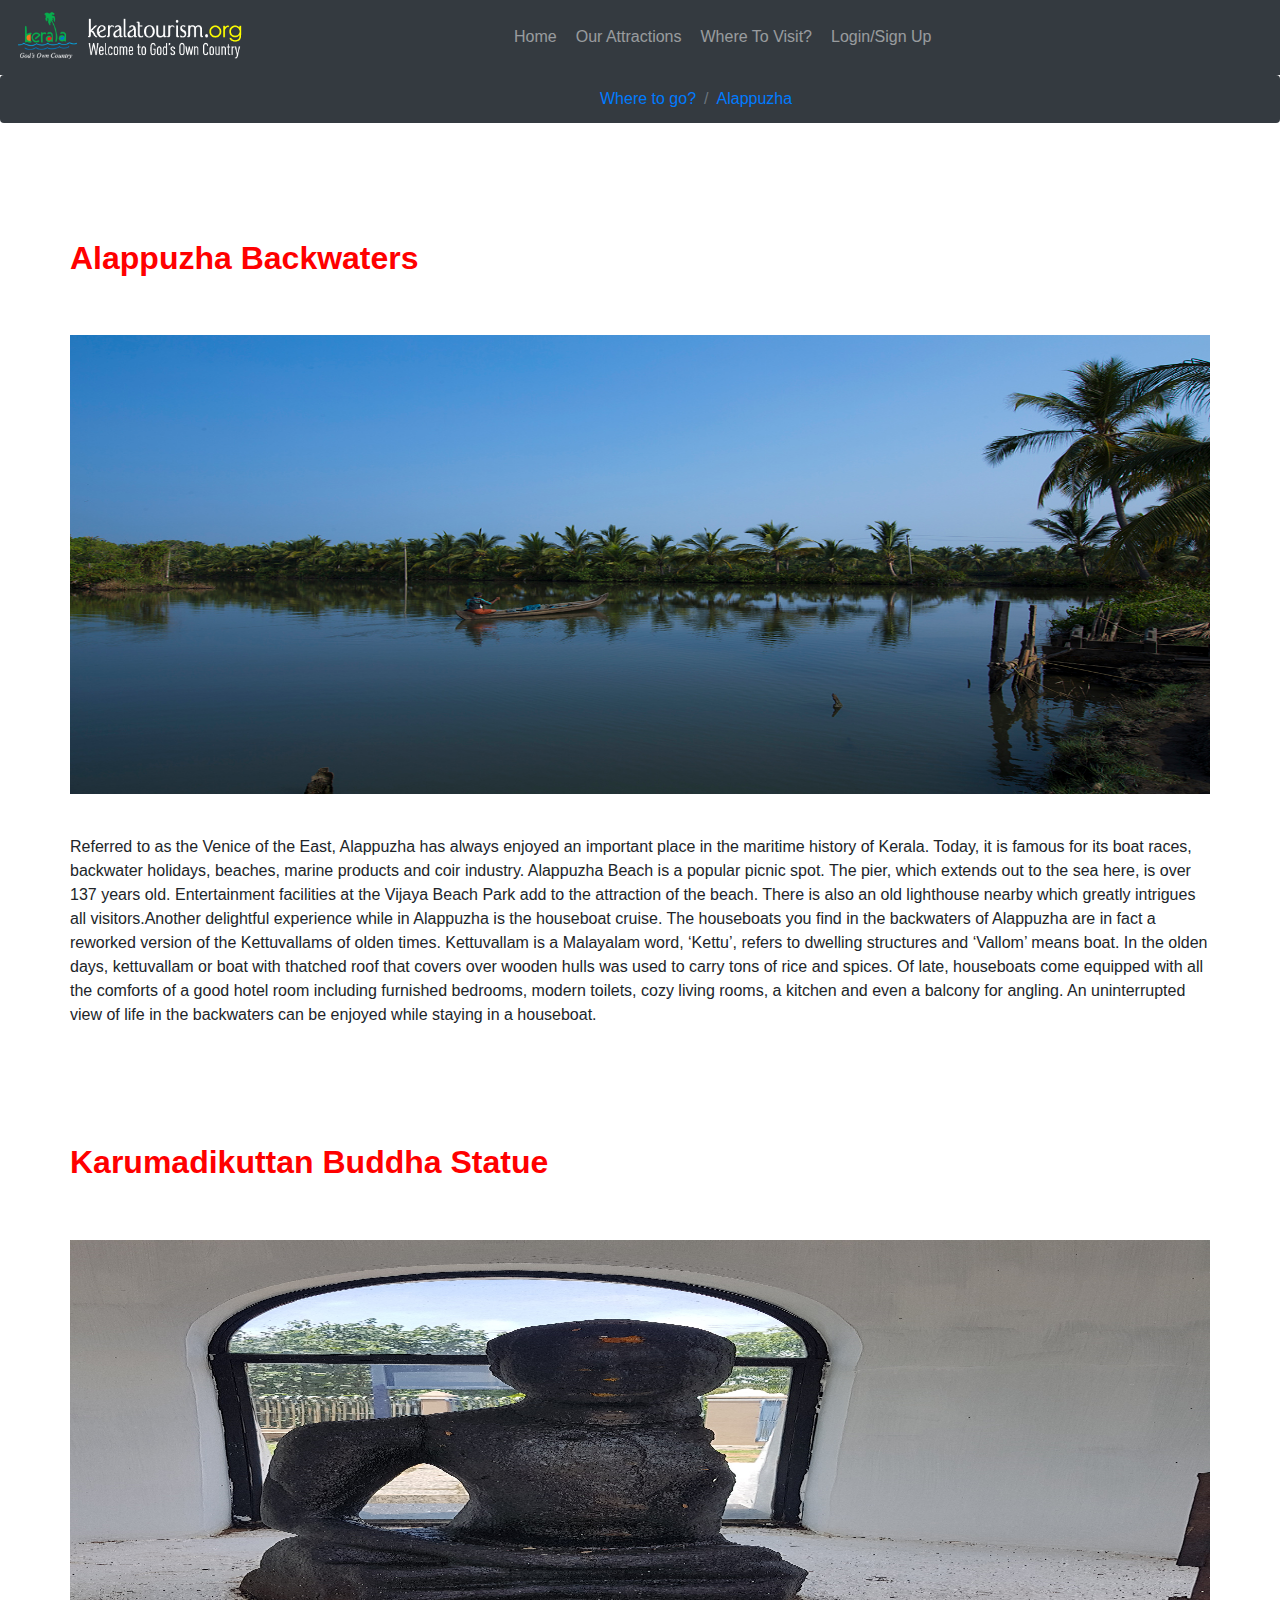
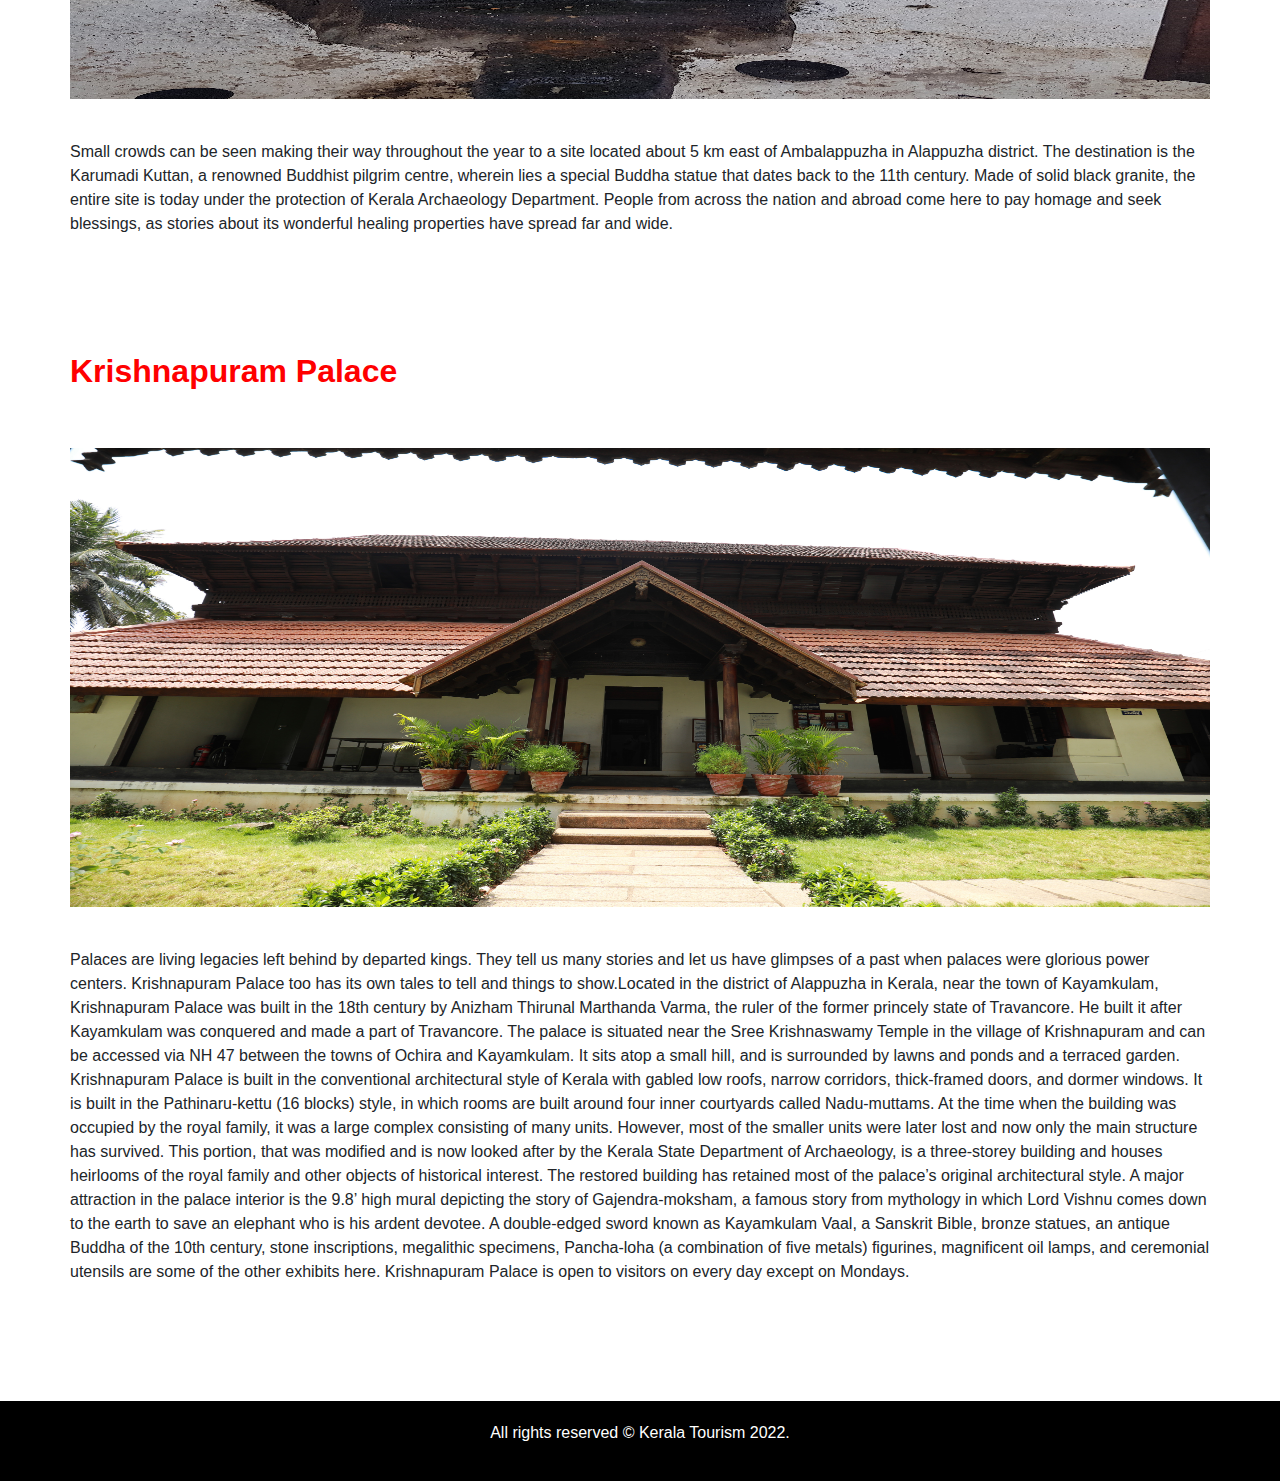
<file: alappuzha.html>
<!DOCTYPE html>
<html lang="en">
    <head>
        <meta charset="UTF-8">
        <meta http-equiv="X-UA-Compatible" content="IE=edge">
        <meta name="viewport" content="width=device-width, initial-scale=1.0">
        <title>Alappuzha::Kerala Tourism</title>
        <link rel="stylesheet" href="css/bootstrap.css">
	    <link rel="stylesheet" href="css/style.css" type="text/css" media="all" />
        <link rel="stylesheet" href="https://use.fontawesome.com/releases/v5.6.3/css/all.css"/> 
    </head>
    <body>
        <div class="header" id="navbar"> 
		    <nav class="navbar navbar-expand-lg navbar-dark bg-dark sticky-top" >
                <div class="navbar-header logo">   
                    <h1>
                        <a href=""#><img src="images/kerala-tourism-title.png" alt="Kerala tourism logo" width="230px"></a>   
                    </h1>
                </div>
                <button class="navbar-toggler" type="button" data-toggle="collapse" data-target="#navbarNavDropdown" aria-controls="navbarNavDropdown" aria-expanded="false" aria-label="Toggle navigation">
                    <span class="navbar-toggler-icon"></span>
                </button>
                <div class="nav-bar-body">
                    <div class="collapse navbar-collapse" id="navbarNavDropdown">
                        <ul class="navbar-nav">
                            <li class="nav-item">
                                <a class="nav-link" href="index.html#navbar">Home</a>
                            </li>
                            <li class="nav-item">
                                <a class="nav-link" href="index.html#our-attractions-div">Our Attractions</a>
                            </li>
                            <li class="nav-item">
                                <a class="nav-link" href="index.html#district-div">Where To Visit?</a>
                            </li>
                            <li class="nav-item">
                                <a class="nav-link" href="index.html#login-signup-div">Login/Sign Up</a>
                            </li>
                        </ul>
                    </div>
                </div>
            </nav>
            <nav aria-label="breadcrumb">
                <ol class="breadcrumb bg-dark">
                  <li class="breadcrumb-item"><a href="districts.html">Where to go?</a></li>
                  <li class="breadcrumb-item"><a href="#">Alappuzha</a></li>
                </ol>
            </nav>
            <div class="container">
                <div class="row">
                    <h2 class="district-head-div">Alappuzha Backwaters</h2>
                    <img src="images/alappuzha/Alappuzha_Backwaters_1694.jpg" alt="" height="500px" width="1150px" class="single-image">
                    <p>Referred to as the Venice of the East, Alappuzha has always enjoyed an important place in the maritime history of Kerala. Today, it is famous for its boat races, backwater holidays, beaches, marine products and coir industry. Alappuzha Beach is a popular picnic spot. The pier, which extends out to the sea here, is over 137 years old. Entertainment facilities at the Vijaya Beach Park add to the attraction of the beach. There is also an old lighthouse nearby which greatly intrigues all visitors.Another delightful experience while in Alappuzha is the houseboat cruise. The houseboats you find in the backwaters of Alappuzha are in fact a reworked version of the Kettuvallams of olden times. Kettuvallam is a Malayalam word, ‘Kettu’, refers to dwelling structures and ‘Vallom’ means boat. In the olden days, kettuvallam or boat with thatched roof that covers over wooden hulls was used to carry tons of rice and spices. Of late, houseboats come equipped with all the comforts of a good hotel room including furnished bedrooms, modern toilets, cozy living rooms, a kitchen and even a balcony for angling. An uninterrupted view of life in the backwaters can be enjoyed while staying in a houseboat.</p>
                </div>
                <div class="row">
                    <h2 class="district-head-div">Karumadikuttan Buddha Statue</h2>
                    <img src="images/alappuzha/Karumadikuttan_Buddha_Statue.jpg" alt="" width="1150px" height="500px" class="single-image">
                    <p>Small crowds can be seen making their way throughout the year to a site located about 5 km east of Ambalappuzha in Alappuzha district. The destination is the Karumadi Kuttan, a renowned Buddhist pilgrim centre, wherein lies a special Buddha statue that dates back to the 11th century. Made of solid black granite, the entire site is today under the protection of Kerala Archaeology Department. People from across the nation and abroad come here to pay homage and seek blessings, as stories about its wonderful healing properties have spread far and wide.</p>
                </div>
                <div class="row single-page-last-div">
                    <h2 class="district-head-div">Krishnapuram Palace</h2>
                    <img src="images/alappuzha/Krishnapuram_Palace_Alappuzha_2474.JPG" alt="" width="1150px" height="500px" class="single-image">
                    <p>Palaces are living legacies left behind by departed kings. They tell us many stories and let us have glimpses of a past when palaces were glorious power centers. Krishnapuram Palace too has its own tales to tell and things to show.Located in the district of Alappuzha in Kerala, near the town of Kayamkulam, Krishnapuram Palace was built in the 18th century by Anizham Thirunal Marthanda Varma, the ruler of the former princely state of Travancore. He built it after Kayamkulam was conquered and made a part of Travancore. The palace is situated near the Sree Krishnaswamy Temple in the village of Krishnapuram and can be accessed via NH 47 between the towns of Ochira and Kayamkulam. It sits atop a small hill, and is surrounded by lawns and ponds and a terraced garden. Krishnapuram Palace is built in the conventional architectural style of Kerala with gabled low roofs, narrow corridors, thick-framed doors, and dormer windows. It is built in the Pathinaru-kettu (16 blocks) style, in which rooms are built around four inner courtyards called Nadu-muttams. At the time when the building was occupied by the royal family, it was a large complex consisting of many units. However, most of the smaller units were later lost and now only the main structure has survived. This portion, that was modified and is now looked after by the Kerala State Department of Archaeology, is a three-storey building and houses heirlooms of the royal family and other objects of historical interest. The restored building has retained most of the palace’s original architectural style. A major attraction in the palace interior is the 9.8’ high mural depicting the story of Gajendra-moksham, a famous story from mythology in which Lord Vishnu comes down to the earth to save an elephant who is his ardent devotee. A double-edged sword known as Kayamkulam Vaal, a Sanskrit Bible, bronze statues, an antique Buddha of the 10th century, stone inscriptions, megalithic specimens, Pancha-loha (a combination of five metals) figurines, magnificent oil lamps, and ceremonial utensils are some of the other exhibits here. Krishnapuram Palace is open to visitors on every day except on Mondays.</p>
                </div>
            </div>
        </div>
        <div class="site-footer"><p>All rights reserved © Kerala Tourism 2022.</p></div>
    </body>
</html>
</file>
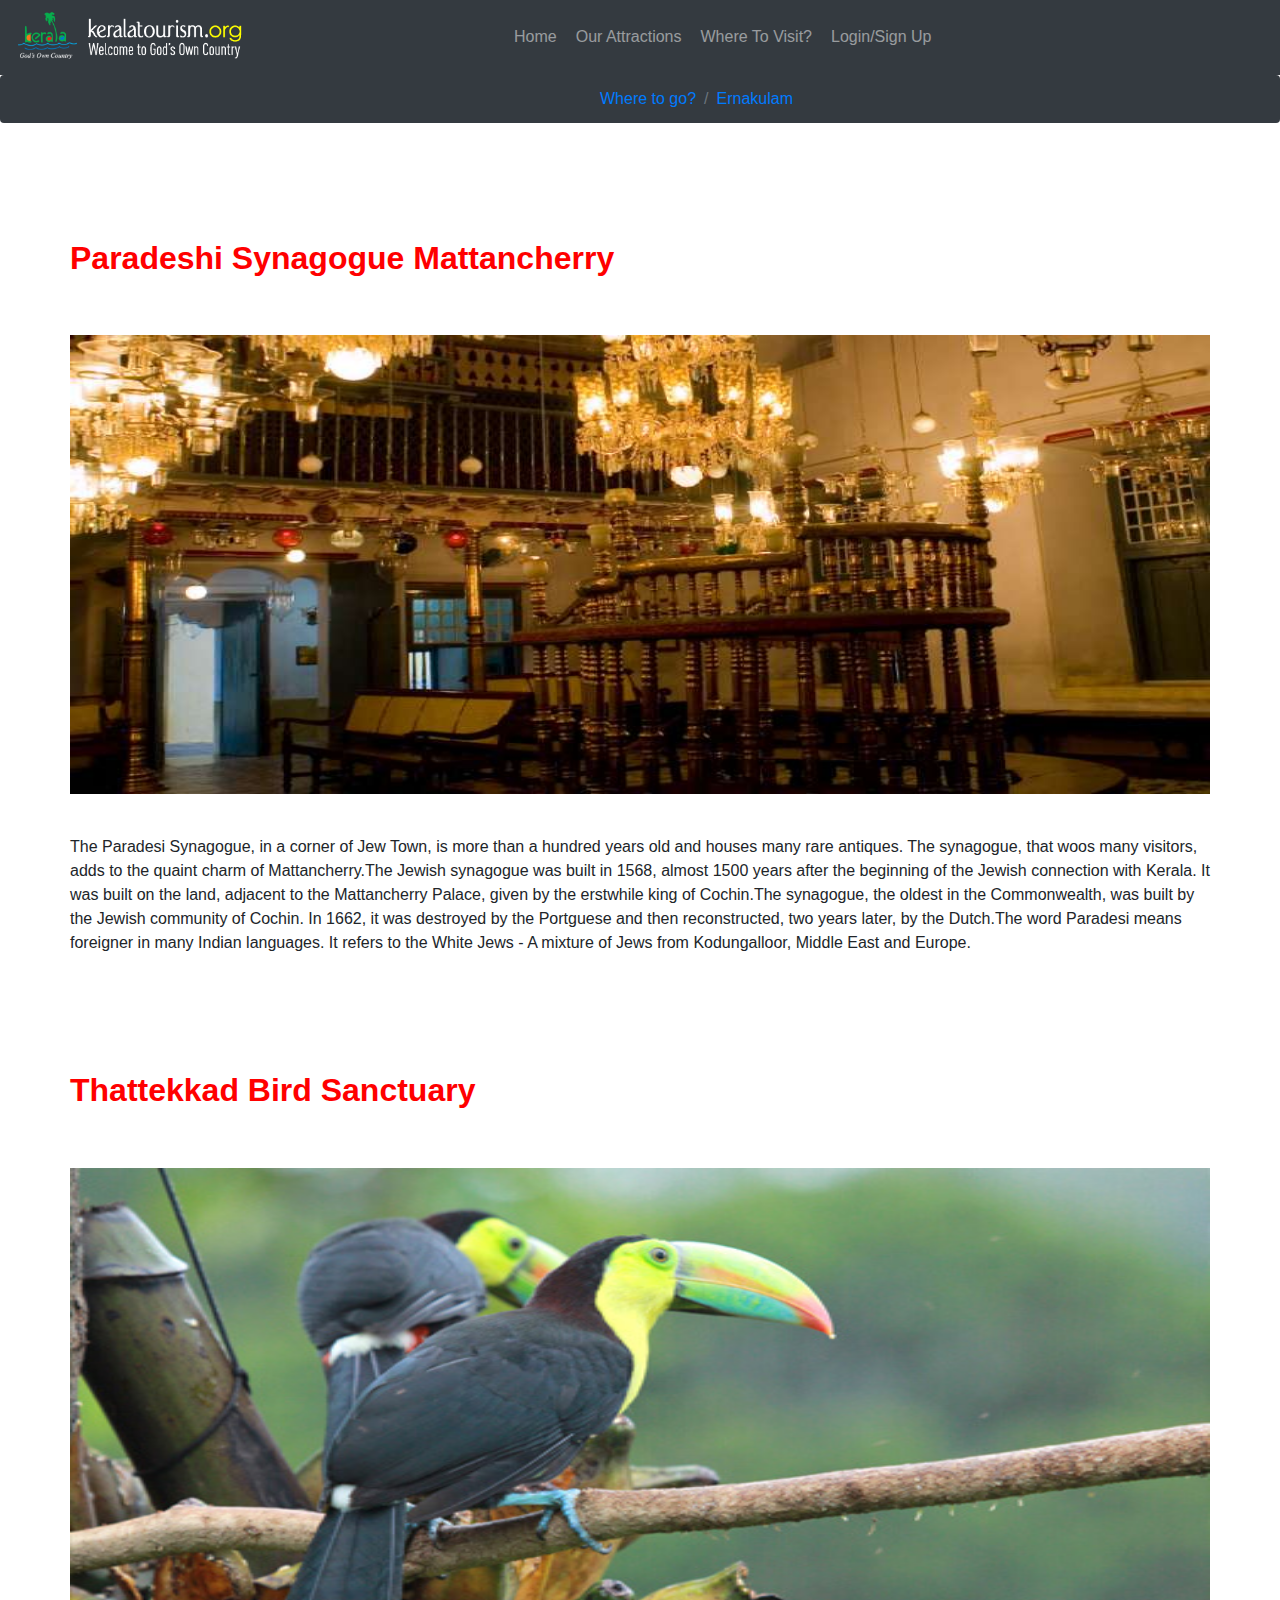
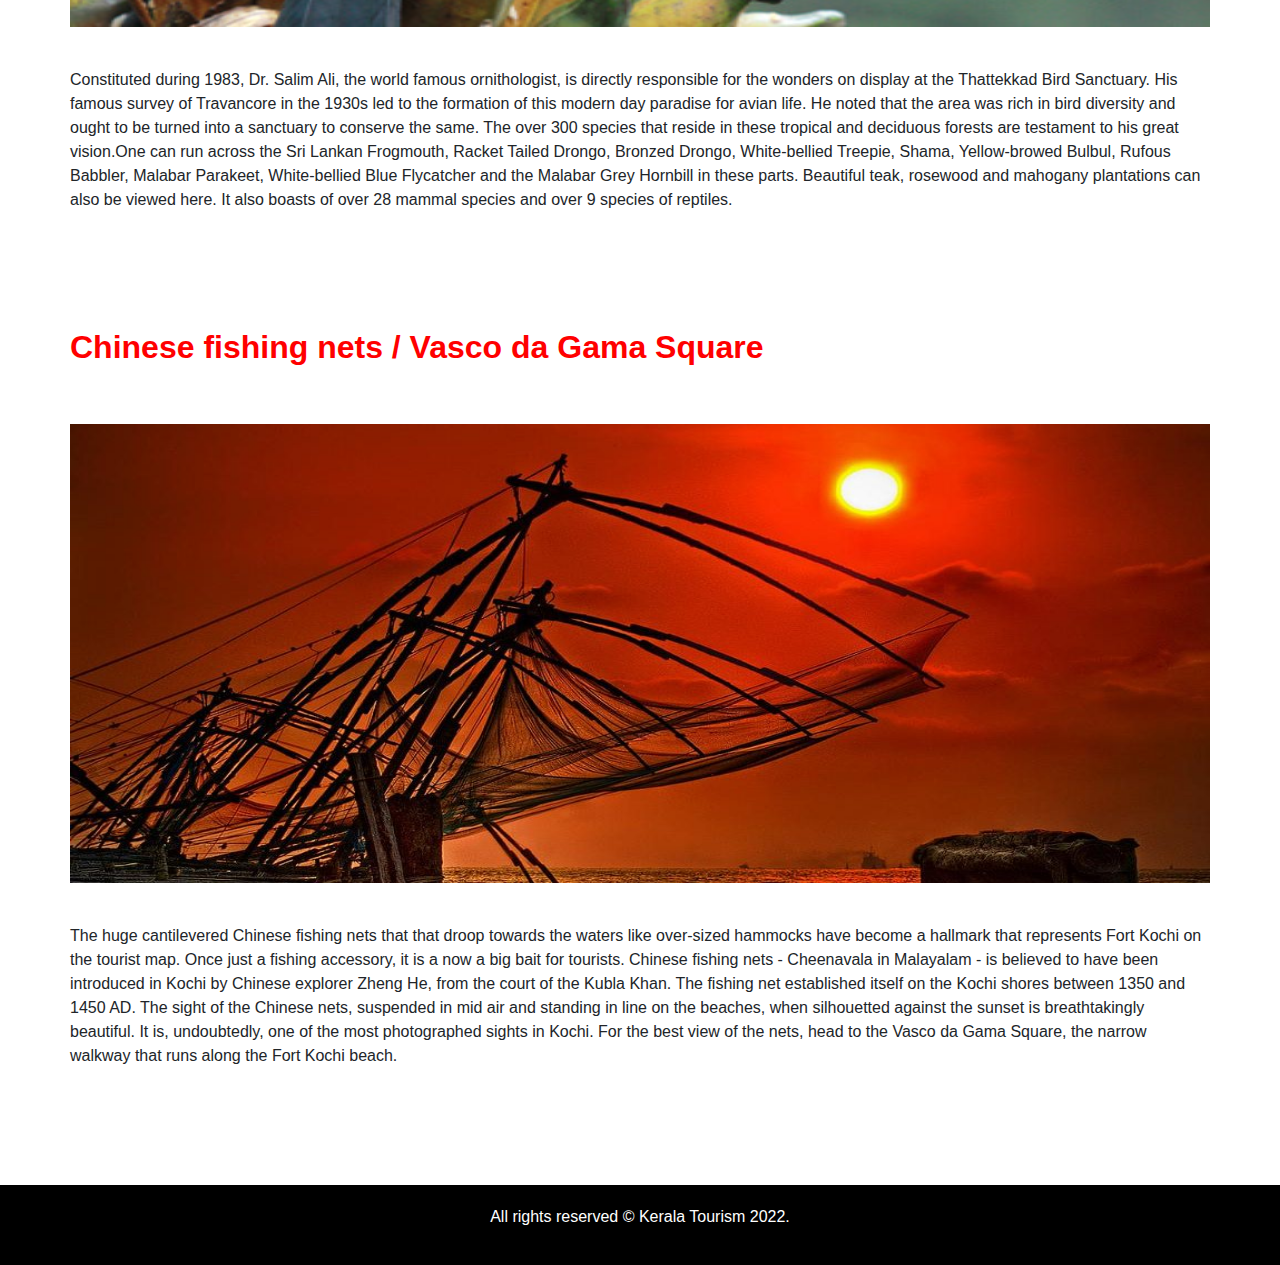
<file: ernakulam.html>
<!DOCTYPE html>
<html lang="en">
    <head>
        <meta charset="UTF-8">
        <meta http-equiv="X-UA-Compatible" content="IE=edge">
        <meta name="viewport" content="width=device-width, initial-scale=1.0">
        <title>Ernakulam::Kerala Tourism</title>
        <link rel="stylesheet" href="css/bootstrap.css">
	    <link rel="stylesheet" href="css/style.css" type="text/css" media="all" />
        <link rel="stylesheet" href="https://use.fontawesome.com/releases/v5.6.3/css/all.css"/> 
    </head>
    <body>
        <div class="header" id="navbar"> 
		    <nav class="navbar navbar-expand-lg navbar-dark bg-dark sticky-top" >
                <div class="navbar-header logo">
                    <h1>
                        <a href=""#><img src="images/kerala-tourism-title.png" alt="Kerala tourism logo" width="230px"></a>   
                    </h1> 
                </div>
                <button class="navbar-toggler" type="button" data-toggle="collapse" data-target="#navbarNavDropdown" aria-controls="navbarNavDropdown" aria-expanded="false" aria-label="Toggle navigation">
                    <span class="navbar-toggler-icon"></span>
                </button>
                <div class="nav-bar-body">
                    <div class="collapse navbar-collapse" id="navbarNavDropdown">
                        <ul class="navbar-nav">
                            <li class="nav-item">
                                <a class="nav-link" href="index.html#navbar">Home</a>
                            </li>
                            <li class="nav-item">
                                <a class="nav-link" href="index.html#our-attractions-div">Our Attractions</a>
                            </li>
                            <li class="nav-item">
                                <a class="nav-link" href="index.html#district-div">Where To Visit?</a>
                            </li>
                            <li class="nav-item">
                                <a class="nav-link" href="index.html#login-signup-div">Login/Sign Up</a>
                            </li>
                        </ul>
                    </div>
                </div>
            </nav>
            <nav aria-label="breadcrumb">
                <ol class="breadcrumb bg-dark">
                  <li class="breadcrumb-item"><a href="districts.html">Where to go?</a></li>
                  <li class="breadcrumb-item"><a href="#">Ernakulam</a></li>
                </ol>
            </nav>
            <div class="container">
                <div class="row">
                    <h2 class="district-head-div">Paradeshi Synagogue Mattancherry</h2>
                    <img src="images/ernakulam/Paradesi-Synagogue-Mattancherry.jpg" alt="" height="500px" width="1150px" class="single-image">
                    <p>The Paradesi Synagogue, in a corner of Jew Town, is more than a hundred years old and houses many rare antiques.  The synagogue, that woos many visitors, adds to the quaint charm of Mattancherry.The Jewish synagogue was built in 1568, almost 1500 years after the beginning of the Jewish connection with Kerala. It was built on the land, adjacent to the Mattancherry Palace, given by the erstwhile king of Cochin.The synagogue, the oldest in the Commonwealth, was built by the Jewish community of Cochin. In 1662, it was destroyed by the Portguese and then reconstructed, two years later, by the Dutch.The word Paradesi means foreigner in many Indian languages. It refers to the White Jews -  A mixture of Jews from Kodungalloor, Middle East and Europe.</p>
                </div>
                <div class="row">
                    <h2 class="district-head-div">Thattekkad Bird Sanctuary</h2>
                    <img src="images/ernakulam/Thattekad-Bird-Sanctuary-Kochi-3.jpg" alt="" width="1150px" height="500px" class="single-image">
                    <p>Constituted during 1983, Dr. Salim Ali, the world famous ornithologist, is directly responsible for the wonders on display at the Thattekkad Bird Sanctuary. His famous survey of Travancore in the 1930s led to the formation of this modern day paradise for avian life. He noted that the area was rich in bird diversity and ought to be turned into a sanctuary to conserve the same. The over 300 species that reside in these tropical and deciduous forests are testament to his great vision.One can run across the Sri Lankan Frogmouth, Racket Tailed Drongo, Bronzed Drongo, White-bellied Treepie, Shama, Yellow-browed Bulbul, Rufous Babbler, Malabar Parakeet, White-bellied Blue Flycatcher and the Malabar Grey Hornbill in these parts. Beautiful teak, rosewood and mahogany plantations can also be viewed here. It also boasts of over 28 mammal species and over 9 species of reptiles. </p>
                </div>
                <div class="row single-page-last-div">
                    <h2 class="district-head-div">Chinese fishing nets / Vasco da Gama Square</h2>
                    <img src="images/ernakulam/chinese-fishing-nets.jpg" alt="" width="1150px" height="500px" class="single-image">
                    <p>The huge cantilevered Chinese fishing nets that that droop towards the waters like over-sized hammocks have become a hallmark that represents Fort Kochi on the tourist map. Once just a fishing accessory, it is a now a big bait for tourists. Chinese fishing nets - Cheenavala in Malayalam - is believed to have been introduced in Kochi by Chinese explorer Zheng He, from the court of the Kubla Khan. The fishing net established itself on the Kochi shores between 1350 and 1450 AD. The sight of the Chinese nets, suspended in mid air and standing in line on the beaches, when silhouetted against the sunset is breathtakingly beautiful. It is, undoubtedly, one of the most photographed sights in Kochi. For the best view of the nets, head to the Vasco da Gama Square, the narrow walkway that runs along the Fort Kochi beach.</p>
                </div>
            </div>
        </div>
        <div class="site-footer"><p>All rights reserved © Kerala Tourism 2022.</p></div>
    </body>
</html>
</file>
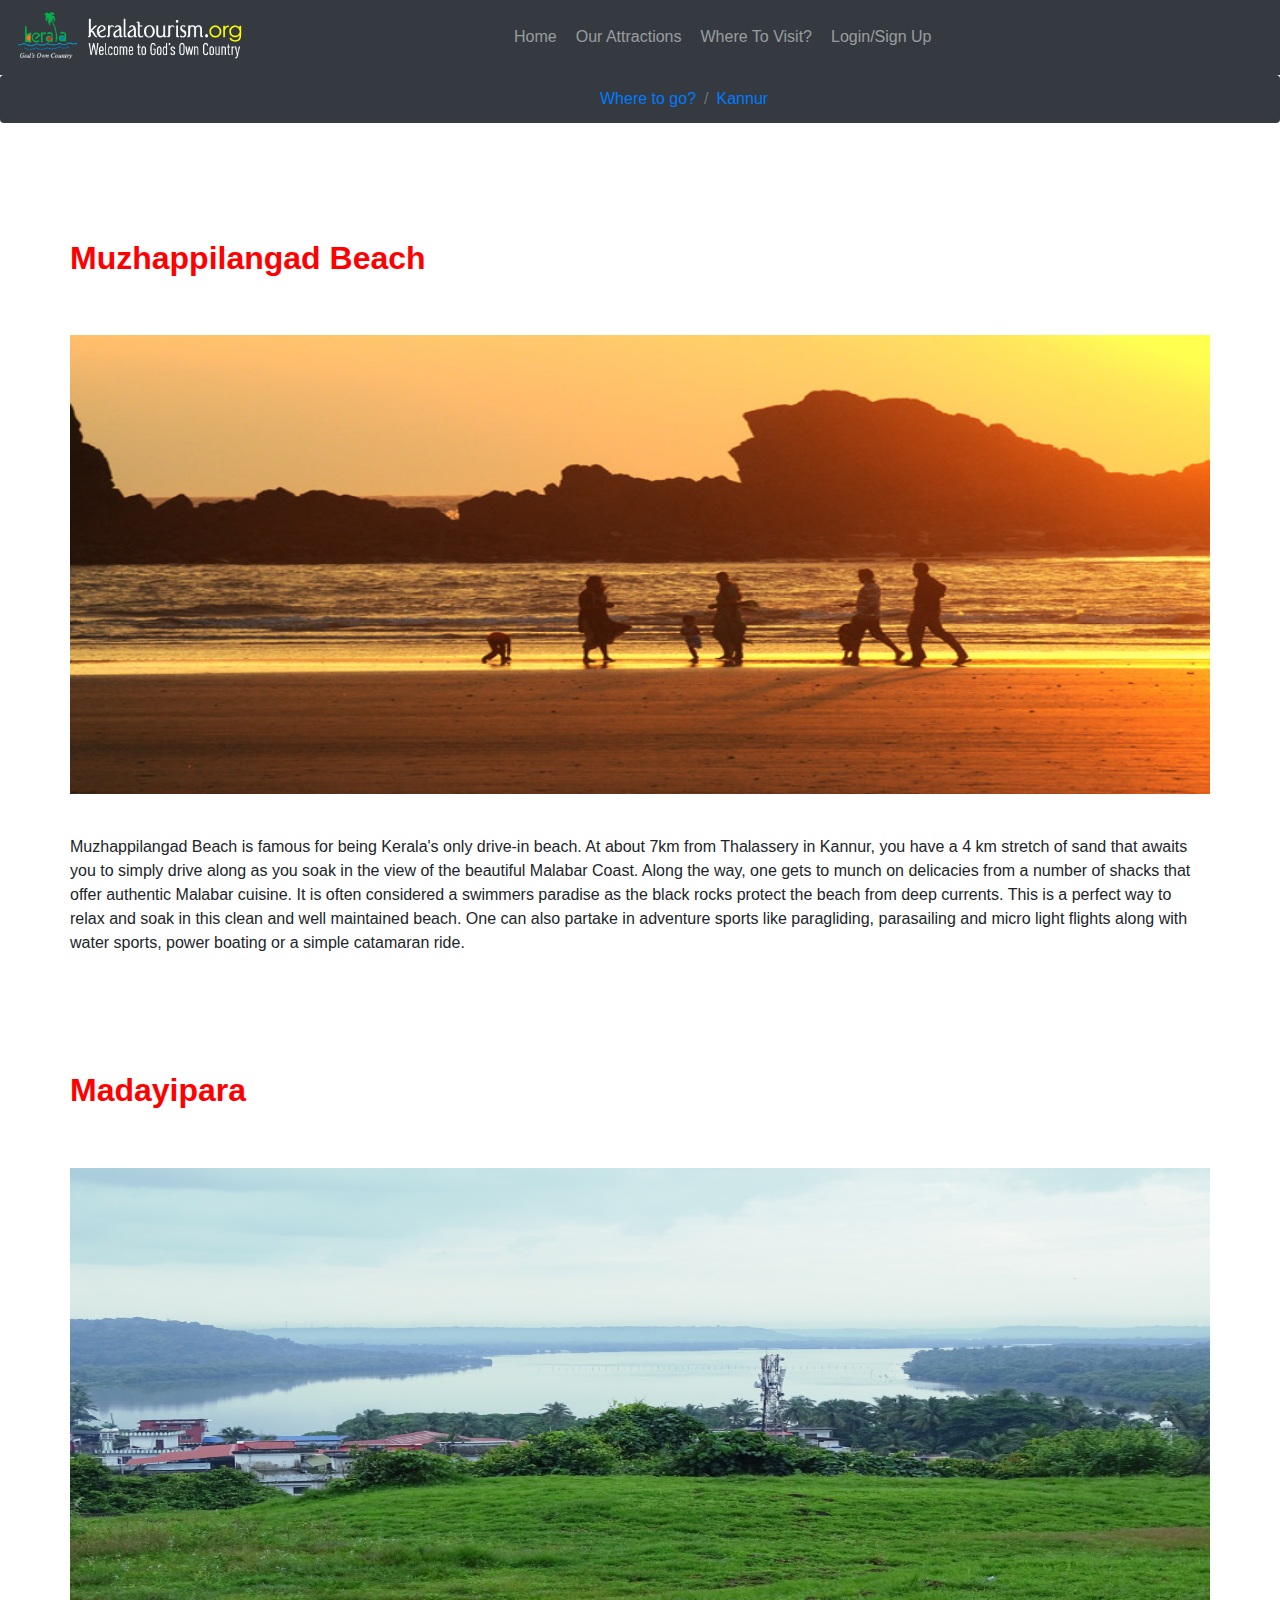
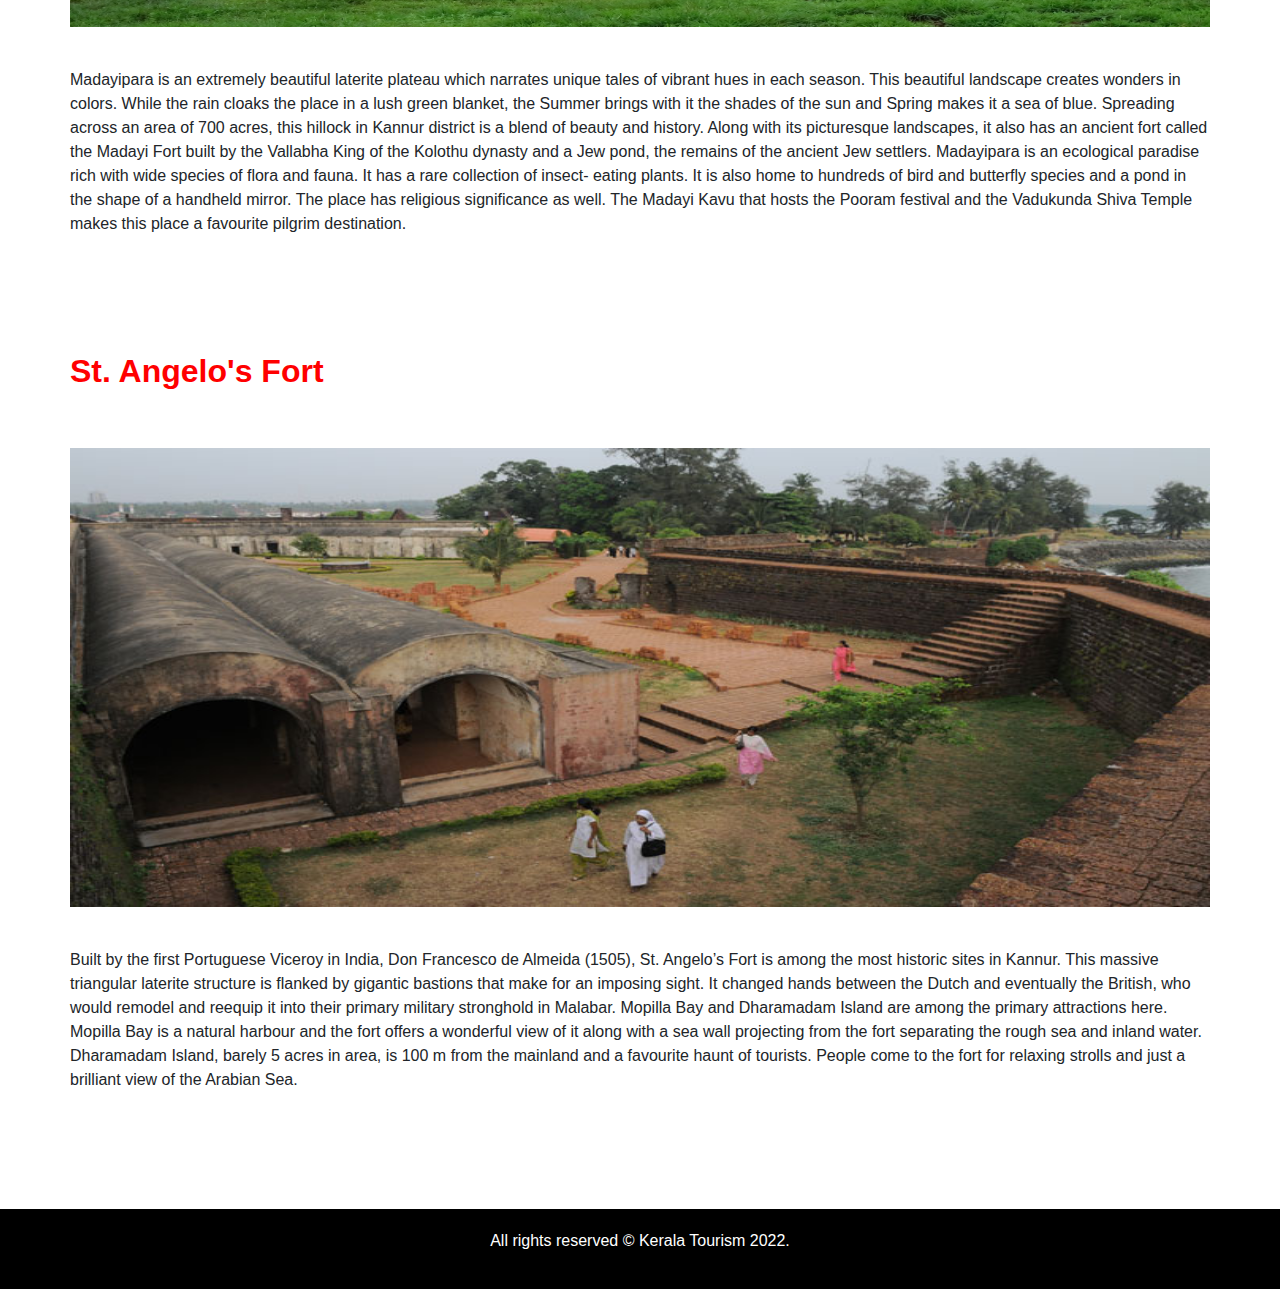
<file: kannur.html>
<!DOCTYPE html>
<html lang="en">
    <head>
        <meta charset="UTF-8">
        <meta http-equiv="X-UA-Compatible" content="IE=edge">
        <meta name="viewport" content="width=device-width, initial-scale=1.0">
        <title>Kannur::Kerala Tourism</title>
        <link rel="stylesheet" href="css/bootstrap.css">
	    <link rel="stylesheet" href="css/style.css" type="text/css" media="all" />
        <link rel="stylesheet" href="https://use.fontawesome.com/releases/v5.6.3/css/all.css"/>  
    </head>
    <body>
        <div class="header" id="navbar"> 
		    <nav class="navbar navbar-expand-lg navbar-dark bg-dark sticky-top" >
                <div class="navbar-header logo">
                    <h1>
                        <a href=""#><img src="images/kerala-tourism-title.png" alt="Kerala tourism logo" width="230px"></a> 
                    </h1>   
                </div> 
                <button class="navbar-toggler" type="button" data-toggle="collapse" data-target="#navbarNavDropdown" aria-controls="navbarNavDropdown" aria-expanded="false" aria-label="Toggle navigation">
                    <span class="navbar-toggler-icon"></span>
                </button>
                <div class="nav-bar-body">
                    <div class="collapse navbar-collapse" id="navbarNavDropdown">
                        <ul class="navbar-nav">
                            <li class="nav-item">
                                <a class="nav-link" href="index.html#navbar">Home</a>
                            </li>
                            <li class="nav-item">
                                <a class="nav-link" href="index.html#our-attractions-div">Our Attractions</a>
                            </li>
                            <li class="nav-item">
                                <a class="nav-link" href="index.html#district-div">Where To Visit?</a>
                            </li>
                            <li class="nav-item">
                                <a class="nav-link" href="index.html#login-signup-div">Login/Sign Up</a>
                            </li>
                        </ul>
                    </div>
                </div>
            </nav>
            <nav aria-label="breadcrumb">
                <ol class="breadcrumb bg-dark">
                  <li class="breadcrumb-item"><a href="districts.html">Where to go?</a></li>
                  <li class="breadcrumb-item"><a href="#">Kannur</a></li>
                </ol>
            </nav>
            <div class="container">
                <div class="row">
                    <h2 class="district-head-div">Muzhappilangad Beach</h2>
                    <img src="images/kannur/muzhappilangad-beach.jpg" alt="" height="500px" width="1150px" class="single-image">
                    <p>Muzhappilangad Beach is famous for being Kerala's only drive-in beach. At about 7km from Thalassery in Kannur, you have a 4 km stretch of sand that awaits you to simply drive along as you soak in the view of the beautiful Malabar Coast. Along the way, one gets to munch on delicacies from a number of shacks that offer authentic Malabar cuisine. It is often considered a swimmers paradise as the black rocks protect the beach from deep currents. This is a perfect way to relax and soak in this clean and well maintained beach. One can also partake in adventure sports like paragliding, parasailing and micro light flights along with water sports, power boating or a simple catamaran ride.</p>
                </div>
                <div class="row">
                    <h2 class="district-head-div">Madayipara</h2>
                    <img src="images/kannur/madayipara.JPG" alt="" width="1150px" height="500px" class="single-image">
                    <p>Madayipara is an extremely beautiful laterite plateau which narrates unique tales of vibrant hues in each season.   This beautiful landscape creates wonders in colors. While the rain cloaks the place in a lush green blanket, the Summer brings with it the shades of the sun and Spring makes it a sea of blue. Spreading across an area of 700 acres, this hillock in Kannur district is a blend of beauty and history.  Along with its picturesque landscapes, it also has an ancient fort called the Madayi Fort built by the Vallabha King of the Kolothu dynasty and a Jew pond, the remains of the ancient Jew settlers. Madayipara is an ecological paradise rich with wide species of flora and fauna. It has a rare collection of insect- eating plants. It is also home to hundreds of bird and butterfly species and a pond in the shape of a handheld mirror. The place has religious significance as well. The Madayi Kavu that hosts the Pooram festival and the Vadukunda Shiva Temple makes this place a favourite pilgrim destination. </p>
                </div>
                <div class="row single-page-last-div">
                    <h2 class="district-head-div">St. Angelo's Fort</h2>
                    <img src="images/kannur/st-angelo-fort-kannur.jpg" alt="" width="1150px" height="500px" class="single-image">
                    <p>Built by the first Portuguese Viceroy in India, Don Francesco de Almeida (1505), St. Angelo’s Fort is among the most historic sites in Kannur. This massive triangular laterite structure is flanked by gigantic bastions that make for an imposing sight. It changed hands between the Dutch and eventually the British, who would remodel and reequip it into their primary military stronghold in Malabar. Mopilla Bay and Dharamadam Island are among the primary attractions here. Mopilla Bay is a natural harbour and the fort offers a wonderful view of it along with a sea wall projecting from the fort separating the rough sea and inland water.  Dharamadam Island, barely 5 acres in area, is 100 m from the mainland and a favourite haunt of tourists. People come to the fort for relaxing strolls and just a brilliant view of the Arabian Sea.</p>
                </div>
            </div>
        </div>
        <div class="site-footer"><p>All rights reserved © Kerala Tourism 2022.</p></div>
    </body>
</html>
</file>
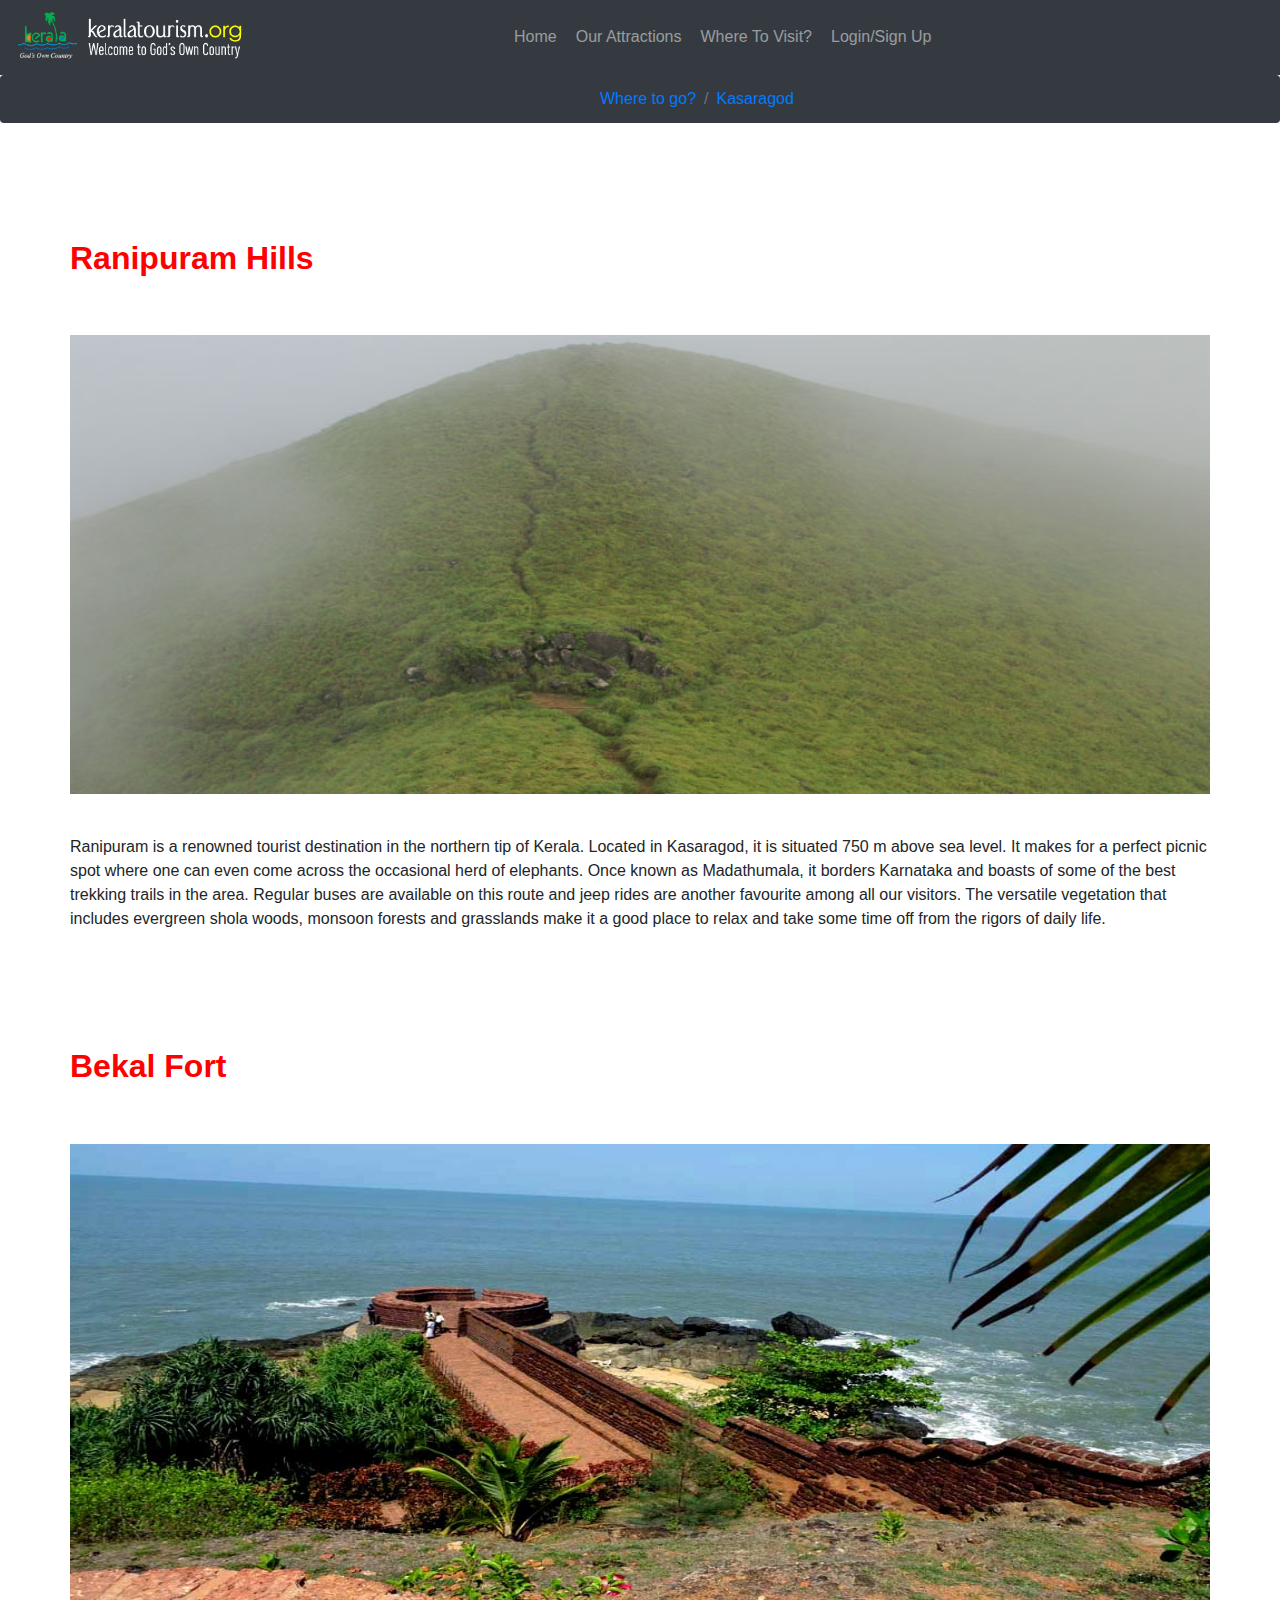
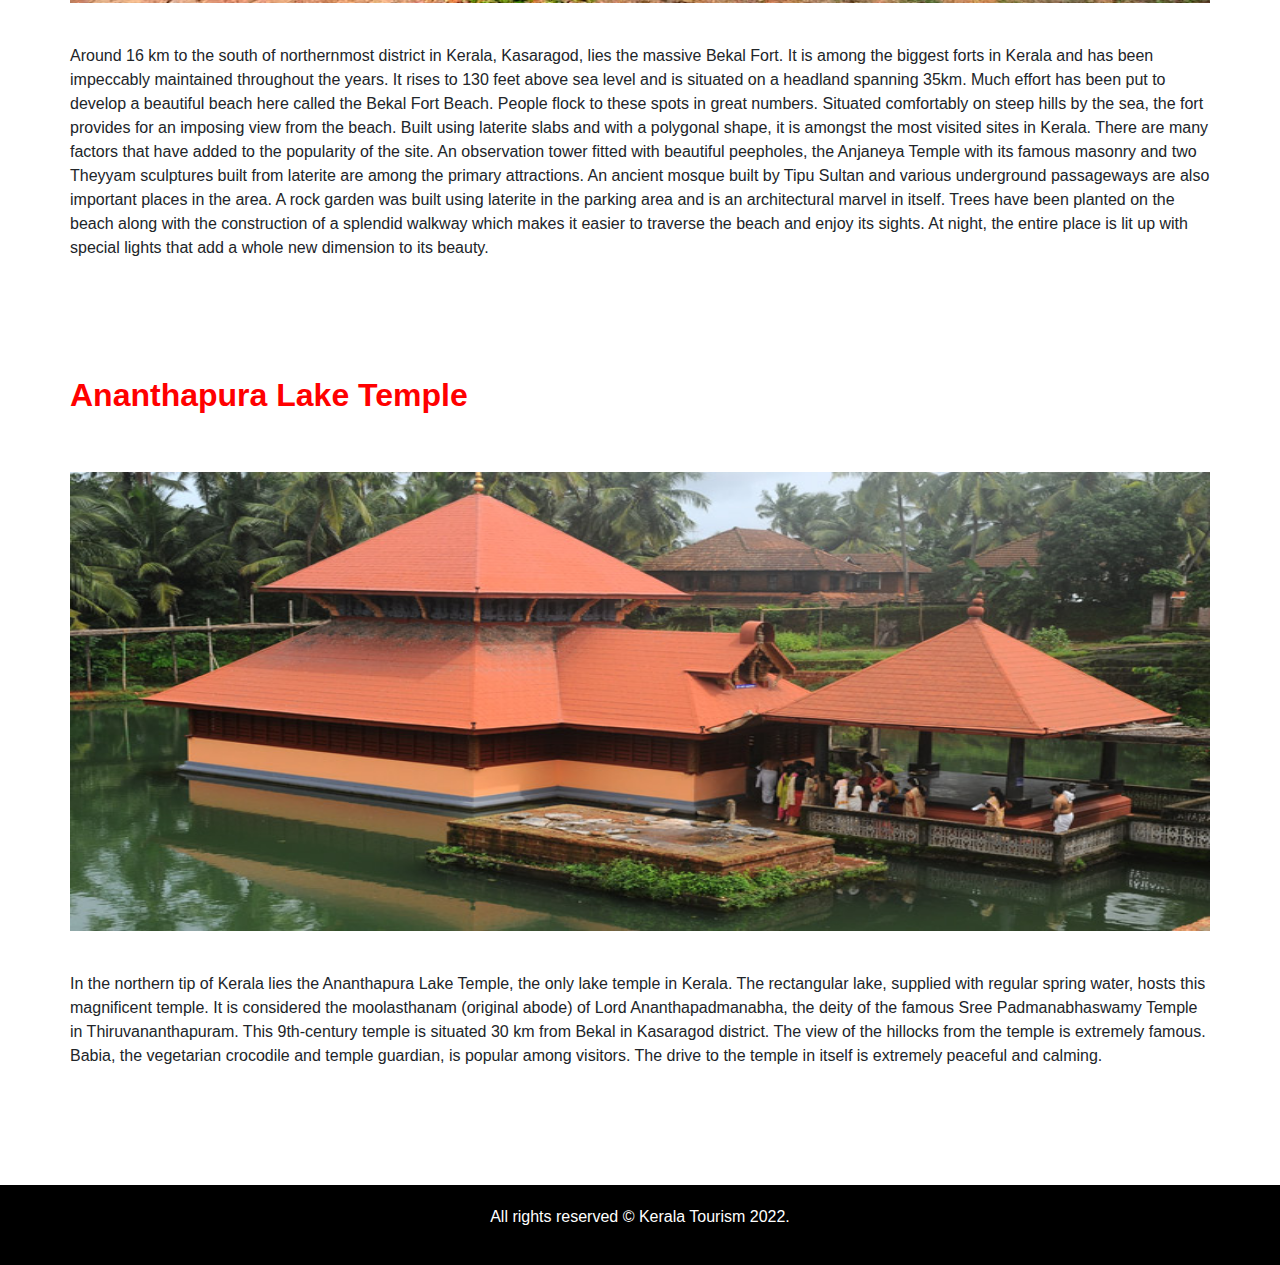
<file: kasaragod.html>
<!DOCTYPE html>
<html lang="en">
    <head>
        <meta charset="UTF-8">
        <meta http-equiv="X-UA-Compatible" content="IE=edge">
        <meta name="viewport" content="width=device-width, initial-scale=1.0">
        <title>Kasaragod::Kerala Tourism</title>
        <link rel="stylesheet" href="css/bootstrap.css">
	    <link rel="stylesheet" href="css/style.css" type="text/css" media="all" />
        <link rel="stylesheet" href="https://use.fontawesome.com/releases/v5.6.3/css/all.css"/>
    </head>
    <body>
        <div class="header" id="navbar"> 
		    <nav class="navbar navbar-expand-lg navbar-dark bg-dark sticky-top" >
                <div class="navbar-header logo"> 
                    <h1>
                        <a href=""#><img src="images/kerala-tourism-title.png" alt="Kerala tourism logo" width="230px"></a>  
                    </h1>  
                </div> 
                <button class="navbar-toggler" type="button" data-toggle="collapse" data-target="#navbarNavDropdown" aria-controls="navbarNavDropdown" aria-expanded="false" aria-label="Toggle navigation">
                    <span class="navbar-toggler-icon"></span>
                </button>
                <div class="nav-bar-body">
                    <div class="collapse navbar-collapse" id="navbarNavDropdown">
                        <ul class="navbar-nav">
                            <li class="nav-item">
                                <a class="nav-link" href="index.html#navbar">Home</a>
                            </li>
                            <li class="nav-item">
                                <a class="nav-link" href="index.html#our-attractions-div">Our Attractions</a>
                            </li>
                            <li class="nav-item">
                                <a class="nav-link" href="index.html#district-div">Where To Visit?</a>
                            </li>
                            <li class="nav-item">
                                <a class="nav-link" href="index.html#login-signup-div">Login/Sign Up</a>
                            </li>
                        </ul>
                    </div>
                </div>
            </nav>
            <nav aria-label="breadcrumb">
                <ol class="breadcrumb bg-dark">
                  <li class="breadcrumb-item"><a href="districts.html">Where to go?</a></li>
                  <li class="breadcrumb-item"><a href="#">Kasaragod</a></li>
                </ol>
            </nav>
            <div class="container">
                <div class="row">
                    <h2 class="district-head-div">Ranipuram Hills</h2>
                    <img src="images/kasaragod/ranipuram-hills.jpg" alt="" height="500px" width="1150px" class="single-image">
                    <p>Ranipuram is a renowned tourist destination in the northern tip of Kerala. Located in Kasaragod, it is situated 750 m above sea level. It makes for a perfect picnic spot where one can even come across the occasional herd of elephants. Once known as Madathumala, it borders Karnataka and boasts of some of the best trekking trails in the area. Regular buses are available on this route and jeep rides are another favourite among all our visitors. The versatile vegetation that includes evergreen shola woods, monsoon forests and grasslands make it a good place to relax and take some time off from the rigors of daily life.</p>
                </div>
                <div class="row">
                    <h2 class="district-head-div">Bekal Fort</h2>
                    <img src="images/kasaragod/Bekal-Fort.jpg" alt="" width="1150px" height="500px" class="single-image">
                    <p>Around 16 km to the south of northernmost district in Kerala, Kasaragod, lies the massive Bekal Fort. It is among the biggest forts in Kerala and has been impeccably maintained throughout the years. It rises to 130 feet above sea level and is situated on a headland spanning 35km. Much effort has been put to develop a beautiful beach here called the Bekal Fort Beach. People flock to these spots in great numbers. Situated comfortably on steep hills by the sea, the fort provides for an imposing view from the beach. Built using laterite slabs and with a polygonal shape, it is amongst the most visited sites in Kerala. There are many factors that have added to the popularity of the site. An observation tower fitted with beautiful peepholes, the Anjaneya Temple with its famous masonry and two Theyyam sculptures built from laterite are among the primary attractions. An ancient mosque built by Tipu Sultan and various underground passageways are also important places in the area. A rock garden was built using laterite in the parking area and is an architectural marvel in itself. Trees have been planted on the beach along with the construction of a splendid walkway which makes it easier to traverse the beach and enjoy its sights. At night, the entire place is lit up with special lights that add a whole new dimension to its beauty.</p>
                </div>
                <div class="row single-page-last-div">
                    <h2 class="district-head-div">Ananthapura Lake Temple</h2>
                    <img src="images/kasaragod/ananthapura-lake-temple.jpg" alt="" width="1150px" height="500px" class="single-image">
                    <p>In the northern tip of Kerala lies the Ananthapura Lake Temple, the only lake temple in Kerala. The rectangular lake, supplied with regular spring water, hosts this magnificent temple. It is considered the moolasthanam (original abode) of Lord Ananthapadmanabha, the deity of the famous Sree Padmanabhaswamy Temple in Thiruvananthapuram. This 9th-century temple is situated 30 km from Bekal in Kasaragod district. The view of the hillocks from the temple is extremely famous. Babia, the vegetarian crocodile and temple guardian, is popular among visitors. The drive to the temple in itself is extremely peaceful and calming.</p>
                </div>
            </div>
        </div>
        <div class="site-footer"><p>All rights reserved © Kerala Tourism 2022.</p></div>
    </body>
</html>
</file>
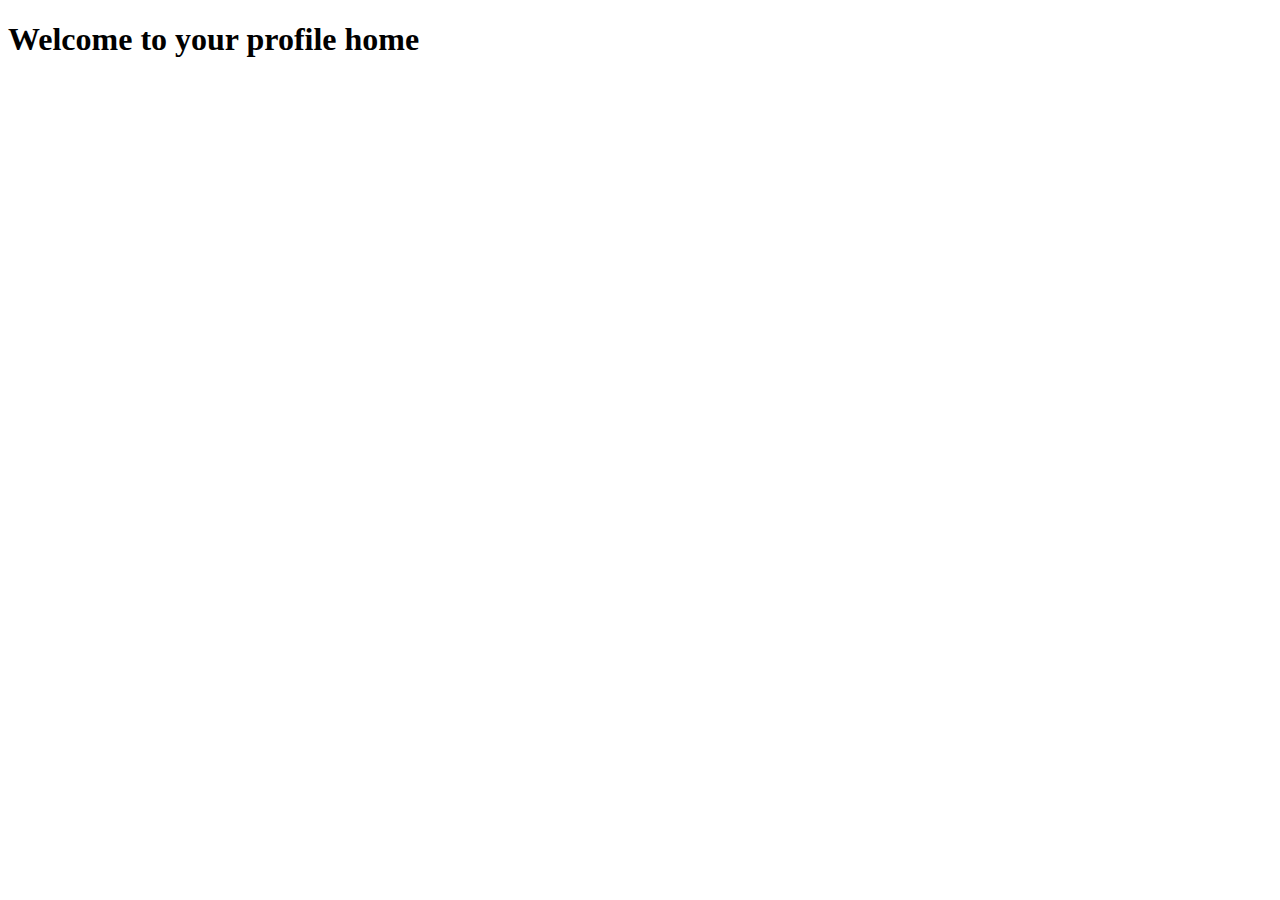
<file: loginHome.html>
<!DOCTYPE html>
<html lang="en">
<head>
    <meta charset="UTF-8">
    <meta http-equiv="X-UA-Compatible" content="IE=edge">
    <meta name="viewport" content="width=device-width, initial-scale=1.0">
    <title>Login Home</title>
</head>
<body>
    <h1>Welcome to your profile home</h1>
</body>
</html>
</file>
<file: css/style.css>
*{
    padding: 0px;
    margin: 0px;
}
.nav-bar-body{
    margin-left: 260px;
}
.nav-bar-body ul li{
    background: transparent;
    margin-right: 3px;
}
.nav-bar-body ul li:hover{
    background: transparent;
    border: 1px solid yellow;
    margin-right: 3px;
}
.slider-image{
    background-size: cover;
    min-height: 794px;
}
.navbar {
    background:transparent;
}
.our-attractions-div .card{
    width:18rem;
    height:580px;
}
.heading{
    text-align: center;
    font-family:Verdana, Geneva, Tahoma, sans-serif;
    font-weight: bold;
    color: red;
    padding-top: 100px;
    padding-bottom: 50px;
}
.district-head-div{
    text-align: center;
    font-family:Verdana, Geneva, Tahoma, sans-serif;
    font-weight: bold;
    color: red;
    padding-top: 100px;
    padding-bottom: 50px;
    
}
.district-image-top{
    height:100px;
}
a:active {
    background-color: yellow;
}
.login-div{
    background-color: aqua;
    float:left;
}
.signup-div{
    background-color: blue;
    float:right;
}
.login-card{
    border:0px;
    background-color: #FFF;
}
.signup-card{
    border:0px;
    background-color: #FFF;
}
.site-footer{
    min-height: 30px;
    background-color: black;
    padding-top: 20px;
    padding-bottom: 20px;
}
.site-footer p{
    color: #FFF;
    text-align: center;
}
#load-more-btn-div{
    padding-top:50px;
    padding-left: 500px;
}
.district-image-top-1{
    height:150px;
}
.card:hover{
    top:-10px;
    border:1px solid red;
}
.card-text-1
{
    font-size: 20px;
    text-decoration: none;
    color:black;
}
.breadcrumb{
    padding-left: 600px;
}
.single-image{
    padding-bottom: 41px;
}
.single-page-last-div{
    padding-bottom: 101px;
}
.errorMsg{
    color: red;
}
.progress {
    height: 4px;
}
  
.progress-bar {
    background-color: green;
}
</file>
